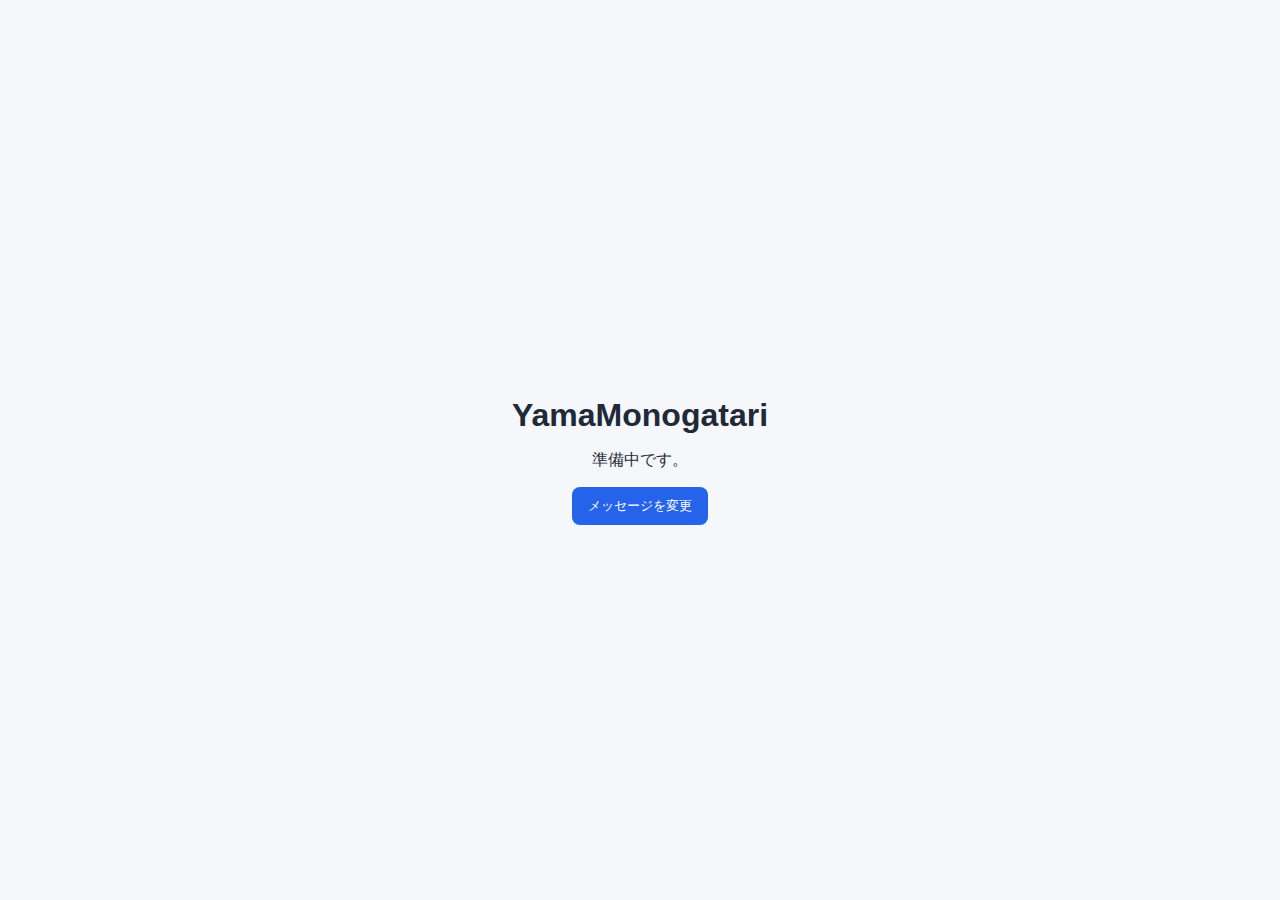
<file: index.html>
<!doctype html>
<html lang="ja">
  <head>
    <meta charset="UTF-8" />
    <meta name="viewport" content="width=device-width, initial-scale=1.0" />
    <title>YamaMonogatari</title>
    <link rel="stylesheet" href="css/style.css" />
  </head>
  <body>
    <main class="container">
      <h1 class="title">YamaMonogatari</h1>
      <p class="description js-message">準備中です。</p>
      <button class="js-toggle-button" type="button">メッセージを変更</button>
    </main>

    <script src="js/script.js"></script>
  </body>
</html>
</file>
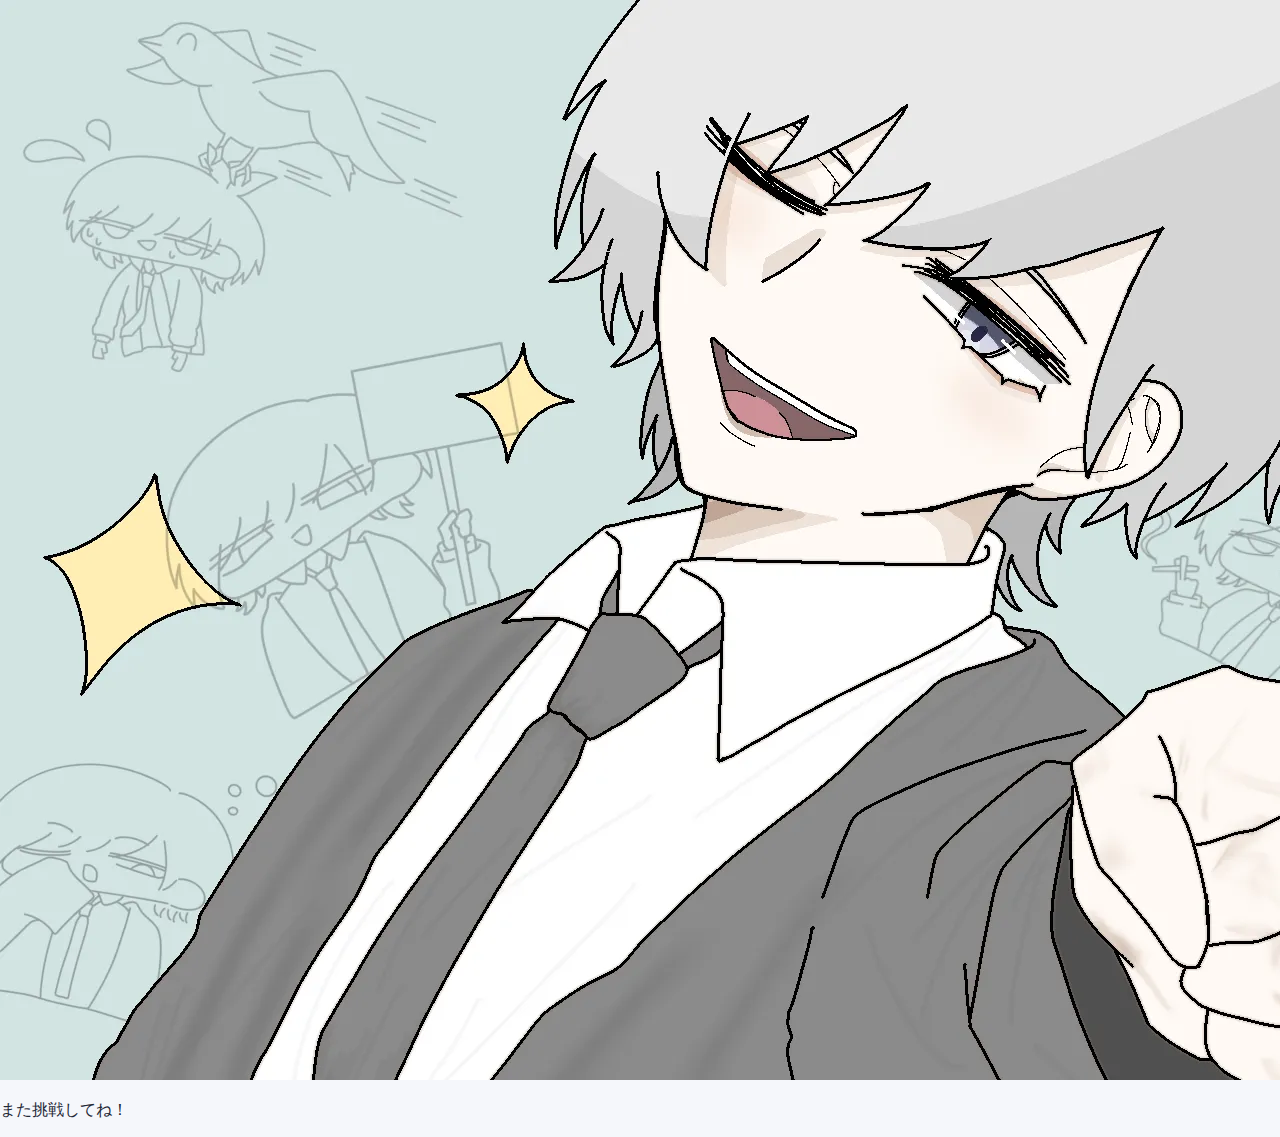
<file: finished.html>
<!DOCTYPE html>
<html lang="ja">
  <head>
    <meta charset="UTF-8" />
        <link rel="icon" type="image/x-icon" href="img/common/favicon.ico" />
    <meta name="viewport" content="width=device-width, initial-scale=1.0" />
    <title>山物語 | 残念！</title>
    <link rel="stylesheet" href="css/style.css" />
  </head>
  <body>
    <main class="p-yama-extra">
      <img class="p-yama-extra__background" src="./img/suzu-background/suzu.webp" alt="背景">
      <p class="p-yama-extra__description">
        また挑戦してね！
      </p>
    </main>

    <script>
      const pressedKeys = new Set();
      const yamaShortcutKeys = new Set(['KeyY', 'KeyA']);

      const navigateToIndexIfShortcutPressed = () => {
        const isShortcutPressed = [...yamaShortcutKeys].every((keyCode) => pressedKeys.has(keyCode));

        if (isShortcutPressed) {
          window.location.href = './index.html';
        }
      };

      window.addEventListener('keydown', (event) => {
        pressedKeys.add(event.code);
        navigateToIndexIfShortcutPressed();
      });

      window.addEventListener('keyup', (event) => {
        pressedKeys.delete(event.code);
      });

      window.addEventListener('blur', () => {
        pressedKeys.clear();
      });
    </script>
  </body>
</html>
</file>
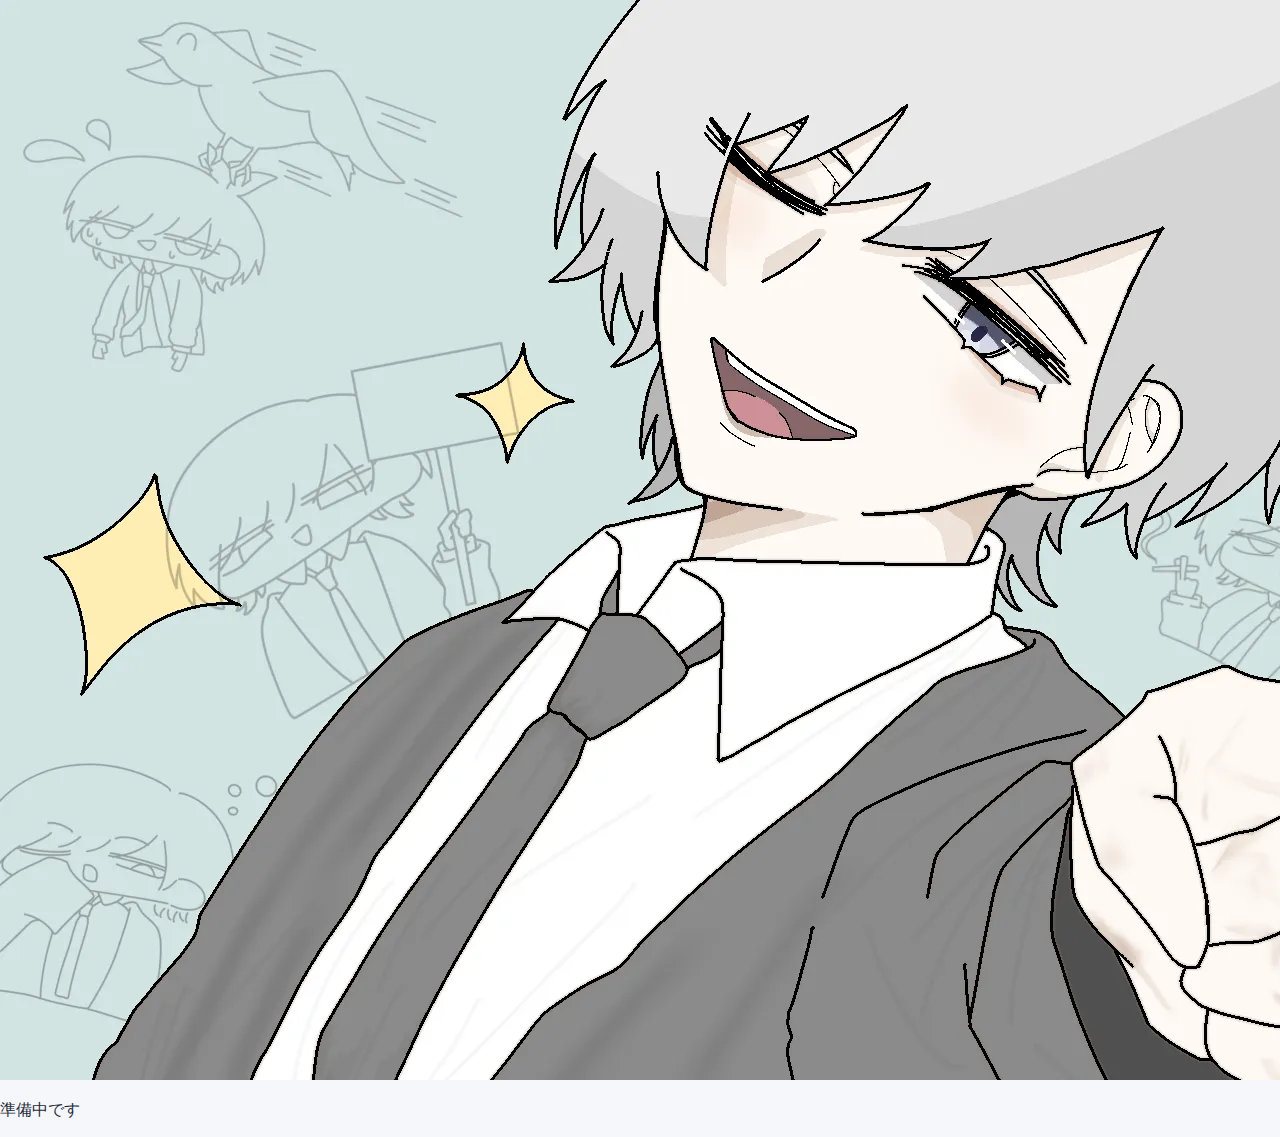
<file: mobile-beta.html>
<!DOCTYPE html>
<html lang="ja">
  <head>
    <meta charset="UTF-8" />
        <link rel="icon" type="image/x-icon" href="img/common/favicon.ico" />
    <meta name="viewport" content="width=device-width, initial-scale=1.0" />
    <title>山物語 | Yama Extra</title>
    <link rel="stylesheet" href="css/style.css" />
    <link rel="stylesheet" href="css/mobile.css" />
  </head>
  <body>
    <main class="p-yama-extra">
      <img class="p-yama-extra__background" src="./img/suzu-background/suzu.webp" alt="背景">
      <p class="p-yama-extra__description">
        準備中です
      </p>
    </main>

    <script>
      const pressedKeys = new Set();
      const yamaShortcutKeys = new Set(['Enter']);

      const navigateToIndexIfShortcutPressed = () => {
        const isShortcutPressed = [...yamaShortcutKeys].every((keyCode) => pressedKeys.has(keyCode));

        if (isShortcutPressed) {
          window.location.href = './index.html';
        }
      };

      window.addEventListener('keydown', (event) => {
        pressedKeys.add(event.code);
        navigateToIndexIfShortcutPressed();
      });

      window.addEventListener('keyup', (event) => {
        pressedKeys.delete(event.code);
      });

      window.addEventListener('blur', () => {
        pressedKeys.clear();
      });
    </script>
  </body>
</html>
</file>
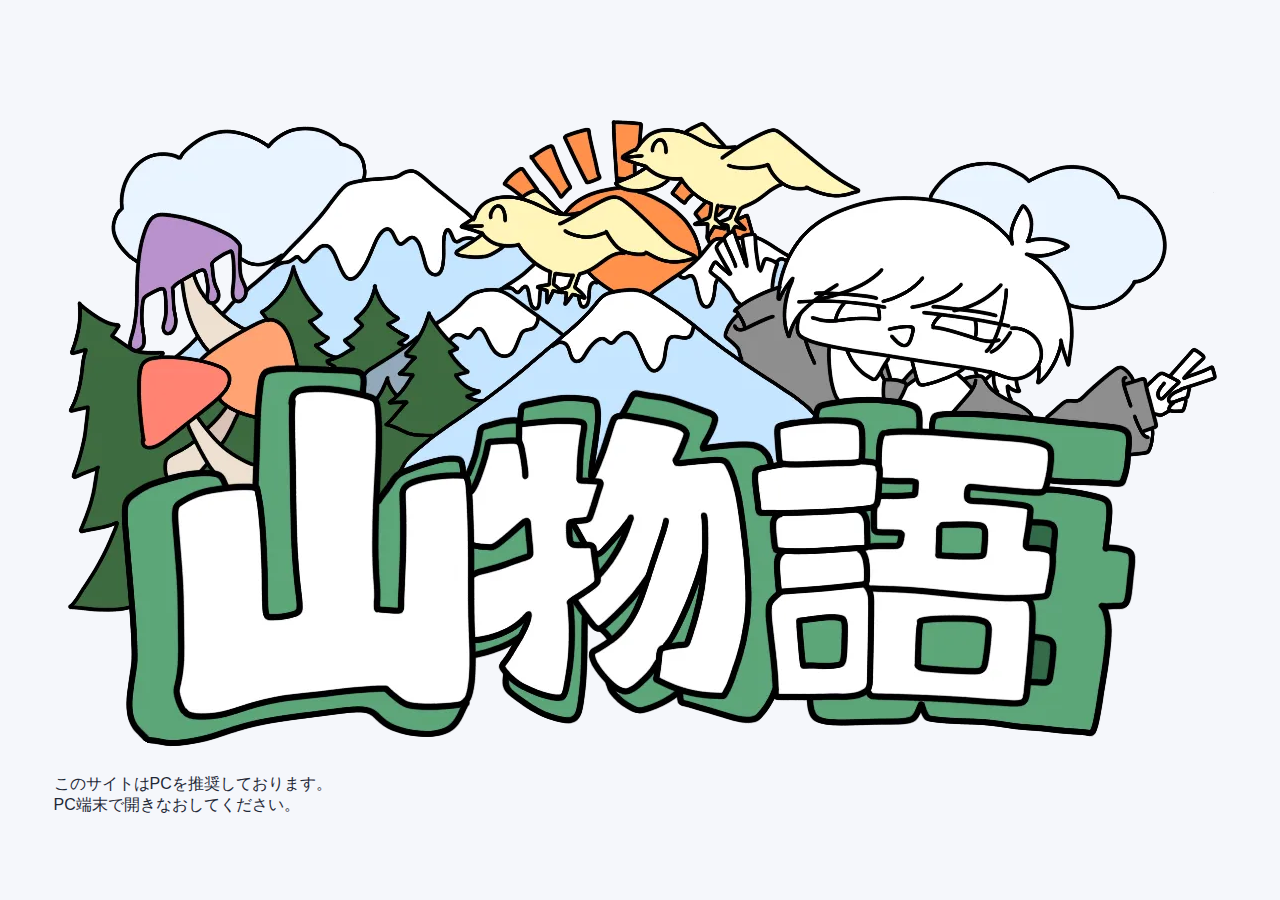
<file: mobile.html>
<!DOCTYPE html>
<html lang="ja">
  <head>
    <meta charset="UTF-8" />
    <link rel="icon" type="image/x-icon" href="img/common/favicon.ico" />
    <meta name="viewport" content="width=device-width, initial-scale=1.0" />
    <title>山物語 | 推奨環境</title>
    <link rel="stylesheet" href="css/style.css" />
  </head>
  <body>
    <main class="l-mobile">
      <div class="l-mobile__group">
        <img class="l-mobile__logo" src="./img/common/logo.webp" alt="山物語">
        <p class="l-mobile__text">
          このサイトはPCを推奨しております。<br>
          PC端末で開きなおしてください。
        </p>
      </div>
    </main>
  </body>
</html>
</file>
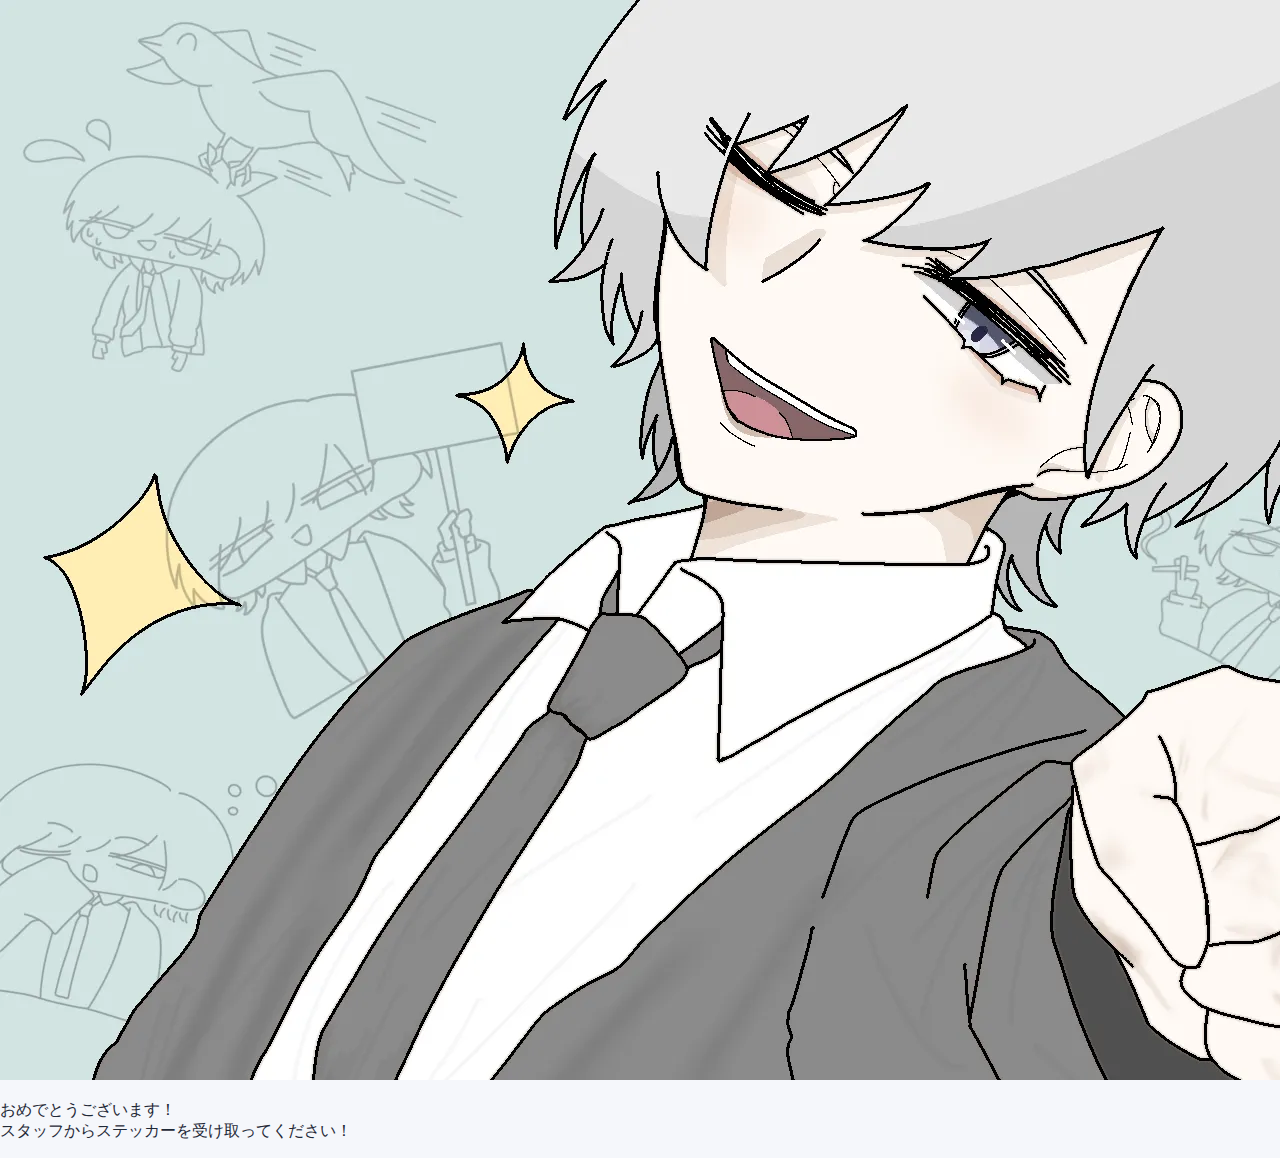
<file: YamaExtra.html>
<!DOCTYPE html>
<html lang="ja">
  <head>
    <meta charset="UTF-8" />
        <link rel="icon" type="image/x-icon" href="img/common/favicon.ico" />
    <meta name="viewport" content="width=device-width, initial-scale=1.0" />
    <title>山物語 | Yama Extra</title>
    <link rel="stylesheet" href="css/style.css" />
  </head>
  <body>
    <main class="p-yama-extra">
      <img class="p-yama-extra__background" src="./img/suzu-background/suzu.webp" alt="背景">
      <p class="p-yama-extra__description">
        おめでとうございます！<br>
        スタッフからステッカーを受け取ってください！
      </p>
    </main>

    <script>
      const pressedKeys = new Set();
      const yamaShortcutKeys = new Set(['KeyY', 'KeyA']);

      const navigateToIndexIfShortcutPressed = () => {
        const isShortcutPressed = [...yamaShortcutKeys].every((keyCode) => pressedKeys.has(keyCode));

        if (isShortcutPressed) {
          window.location.href = './index.html';
        }
      };

      window.addEventListener('keydown', (event) => {
        pressedKeys.add(event.code);
        navigateToIndexIfShortcutPressed();
      });

      window.addEventListener('keyup', (event) => {
        pressedKeys.delete(event.code);
      });

      window.addEventListener('blur', () => {
        pressedKeys.clear();
      });
    </script>
  </body>
</html>
</file>
<file: css/style.css>
* {
  box-sizing: border-box;
}

body {
  margin: 0;
  min-height: 100vh;
  display: grid;
  place-items: center;
  font-family: "Hiragino Sans", "Yu Gothic", sans-serif;
  background: #f5f7fb;
  color: #1f2937;
}

.container {
  text-align: center;
  padding: 24px;
}

.title {
  margin-bottom: 8px;
}

.description {
  margin-bottom: 16px;
}

button {
  border: none;
  border-radius: 8px;
  padding: 10px 16px;
  background: #2563eb;
  color: #fff;
  cursor: pointer;
}
</file>
<file: css/mobile.css>
.l-main {
    height: calc(100vh - 5%);
}

.l-main__slot {
    width: 90%;
}

.l-main__slot-window {
    --reel-cell-height: 5rem;
}
</file>
